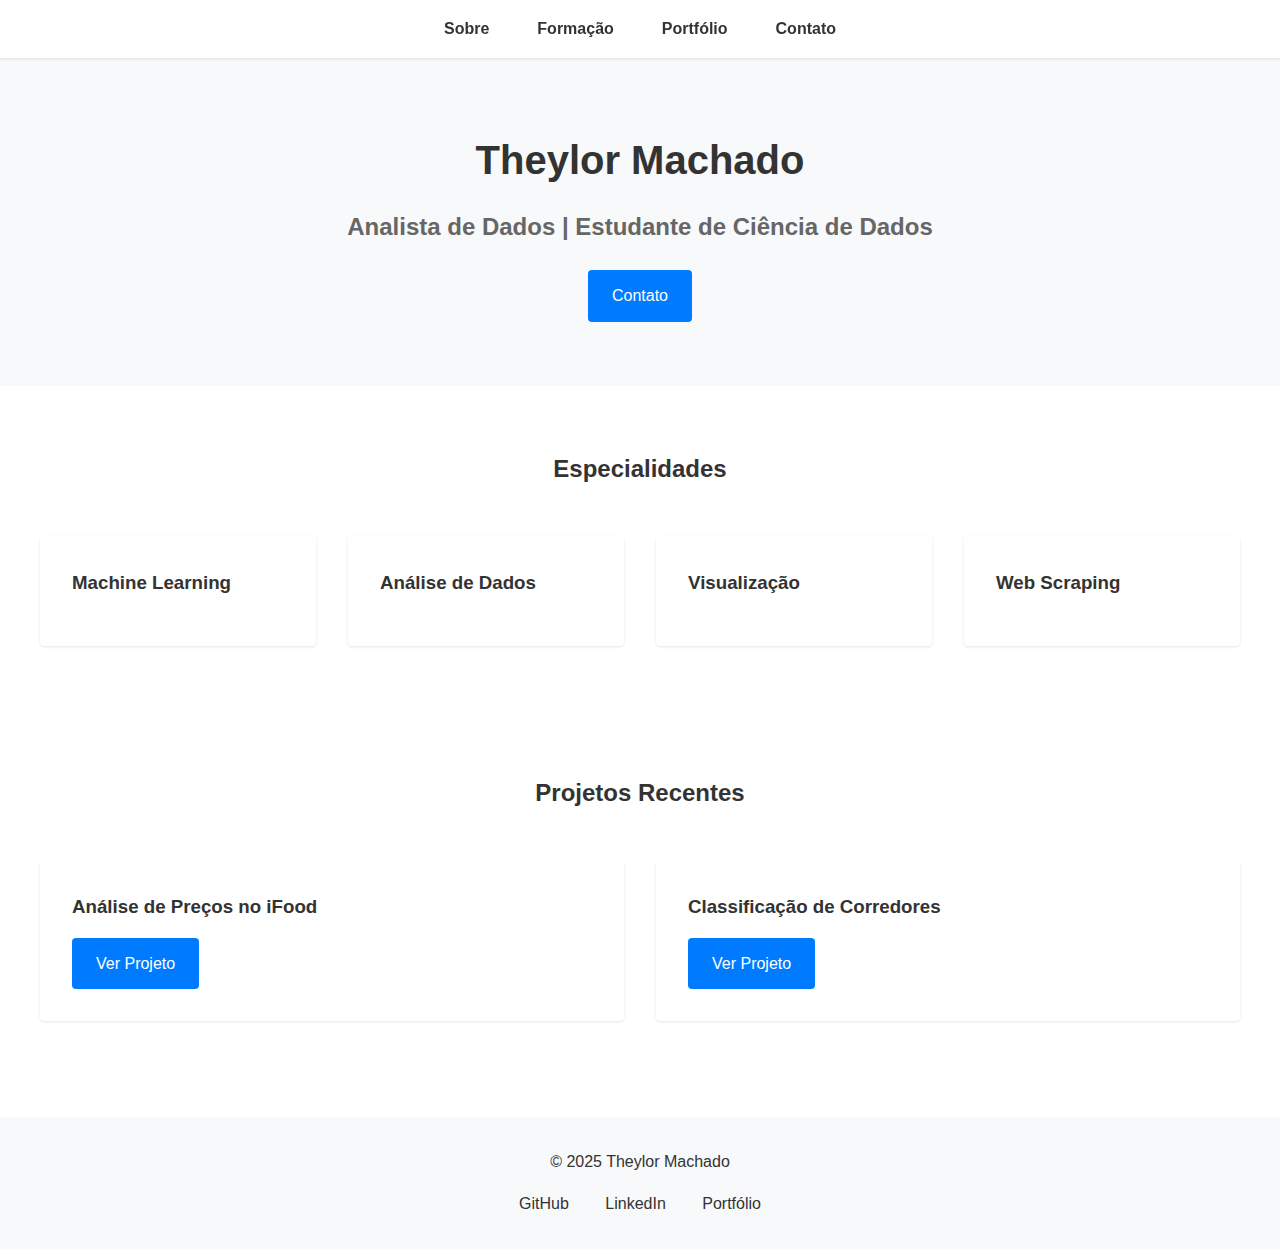
<file: index.html>
<!DOCTYPE html>
<html lang="pt-BR">
<head>
    <meta charset="UTF-8">
    <meta name="viewport" content="width=device-width, initial-scale=1.0">
    <title>Theylor Machado - Portfólio</title>
    <link rel="stylesheet" href="css/style.css">
</head>
<body>
    <header>
        <nav>
            <ul>
                <li><a href="index.html">Sobre</a></li>
                <li><a href="formacao.html">Formação</a></li>
                <li><a href="portfolio.html">Portfólio</a></li>
                <li><a href="contato.html">Contato</a></li>
            </ul>
        </nav>
    </header>

    <main>
        <section class="hero">
            <h1>Theylor Machado</h1>
            <h2>Analista de Dados | Estudante de Ciência de Dados</h2>
            <div class="cta-buttons">
                <a href="contato.html" class="btn">Contato</a>
            </div>
        </section>

        <section class="especialidades">
            <h2>Especialidades</h2>
            <div class="cards">
                <div class="card">
                    <h3>Machine Learning</h3>
                </div>
                <div class="card">
                    <h3>Análise de Dados</h3>
                </div>
                <div class="card">
                    <h3>Visualização</h3>
                </div>
                <div class="card">
                    <h3>Web Scraping</h3>
                </div>
            </div>
        </section>

        <section class="ultimos-projetos">
            <h2>Projetos Recentes</h2>
            <div class="cards">
                <div class="card">
                    <h3>Análise de Preços no iFood</h3>
                    <a href="https://github.com/theylor999/Analise-de-Precos-no-iFood" class="btn" target="_blank">Ver Projeto</a>
                </div>
                <div class="card">
                    <h3>Classificação de Corredores</h3>
                    <a href="https://classificador-corredores.vercel.app/" class="btn" target="_blank">Ver Projeto</a>
                </div>
            </div>
        </section>
    </main>

    <footer>
        <p>&copy; 2025 Theylor Machado</p>
        <div class="social-links">
            <a href="https://github.com/theylor999" target="_blank">GitHub</a>
            <a href="https://www.linkedin.com/in/theylor921" target="_blank">LinkedIn</a>
            <a href="https://theylor.vercel.app" target="_blank">Portfólio</a>
        </div>
    </footer>
</body>
</html>
</file>
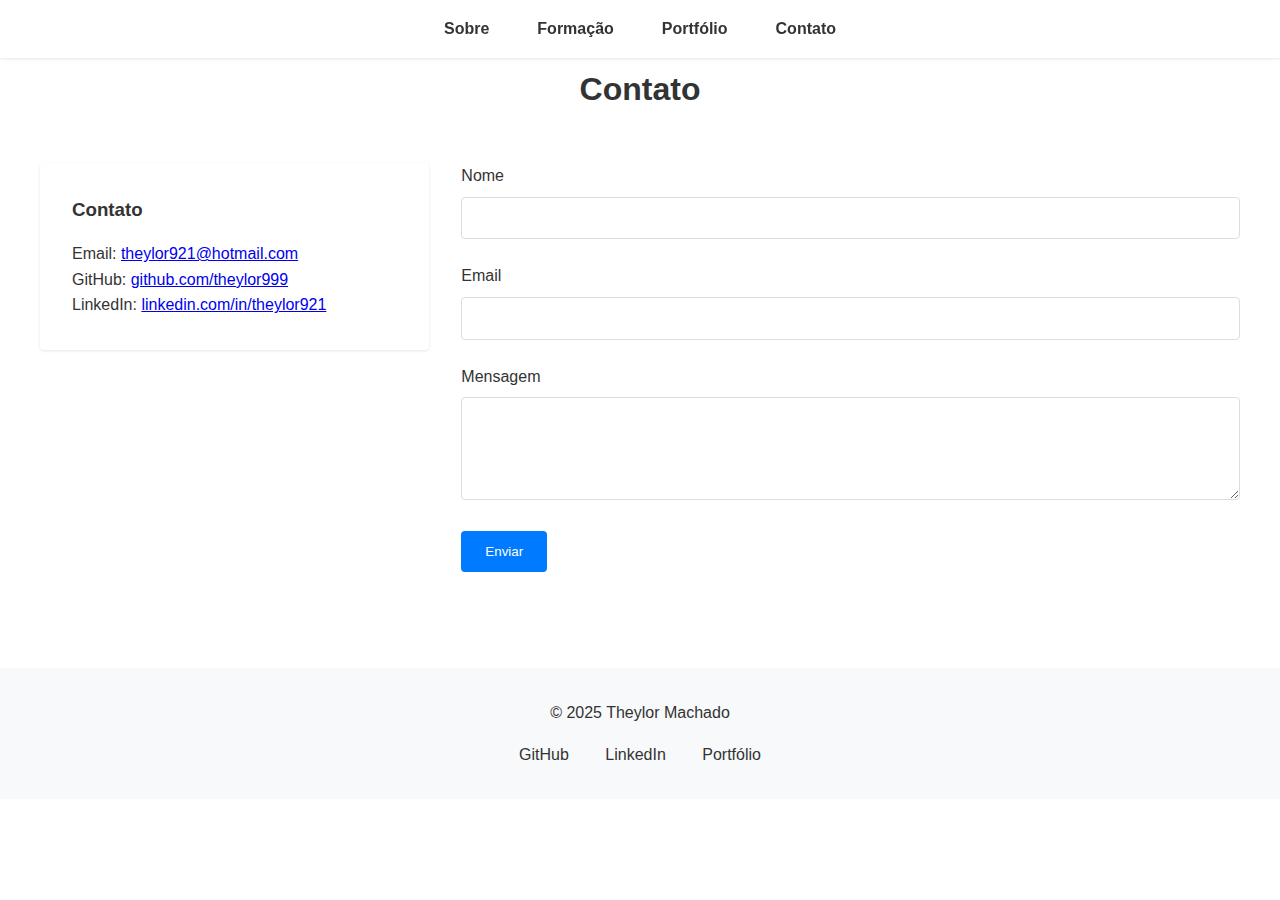
<file: contato.html>
<!DOCTYPE html>
<html lang="pt-BR">
<head>
    <meta charset="UTF-8">
    <meta name="viewport" content="width=device-width, initial-scale=1.0">
    <title>Contato - Theylor Machado</title>
    <link rel="stylesheet" href="css/style.css">
</head>
<body>
    <header>
        <nav>
            <ul>
                <li><a href="index.html">Sobre</a></li>
                <li><a href="formacao.html">Formação</a></li>
                <li><a href="portfolio.html">Portfólio</a></li>
                <li><a href="contato.html">Contato</a></li>
            </ul>
        </nav>
    </header>

    <main class="contato">
        <h1>Contato</h1>

        <div class="contato-container">
            <div class="info-contato">
                <div class="card">
                    <h3>Contato</h3>
                    <div class="info-item">
                        <p>Email: <a href="mailto:theylor921@hotmail.com">theylor921@hotmail.com</a></p>
                    </div>
                    <div class="info-item">
                        <p>GitHub: <a href="https://github.com/theylor999" target="_blank">github.com/theylor999</a></p>
                    </div>
                    <div class="info-item">
                        <p>LinkedIn: <a href="https://www.linkedin.com/in/theylor921" target="_blank">linkedin.com/in/theylor921</a></p>
                    </div>
                </div>
            </div>

            <div class="formulario-contato">
                <form>
                    <div class="form-group">
                        <label for="nome">Nome</label>
                        <input type="text" id="nome" name="nome" required>
                    </div>

                    <div class="form-group">
                        <label for="email">Email</label>
                        <input type="email" id="email" name="email" required>
                    </div>

                    <div class="form-group">
                        <label for="mensagem">Mensagem</label>
                        <textarea id="mensagem" name="mensagem" rows="5" required></textarea>
                    </div>

                    <button type="submit" class="btn">Enviar</button>
                </form>
            </div>
        </div>
    </main>

    <footer>
        <p>&copy; 2025 Theylor Machado</p>
        <div class="social-links">
            <a href="https://github.com/theylor999" target="_blank">GitHub</a>
            <a href="https://www.linkedin.com/in/theylor921" target="_blank">LinkedIn</a>
            <a href="https://theylor.vercel.app" target="_blank">Portfólio</a>
        </div>
    </footer>
</body>
</html>
</file>
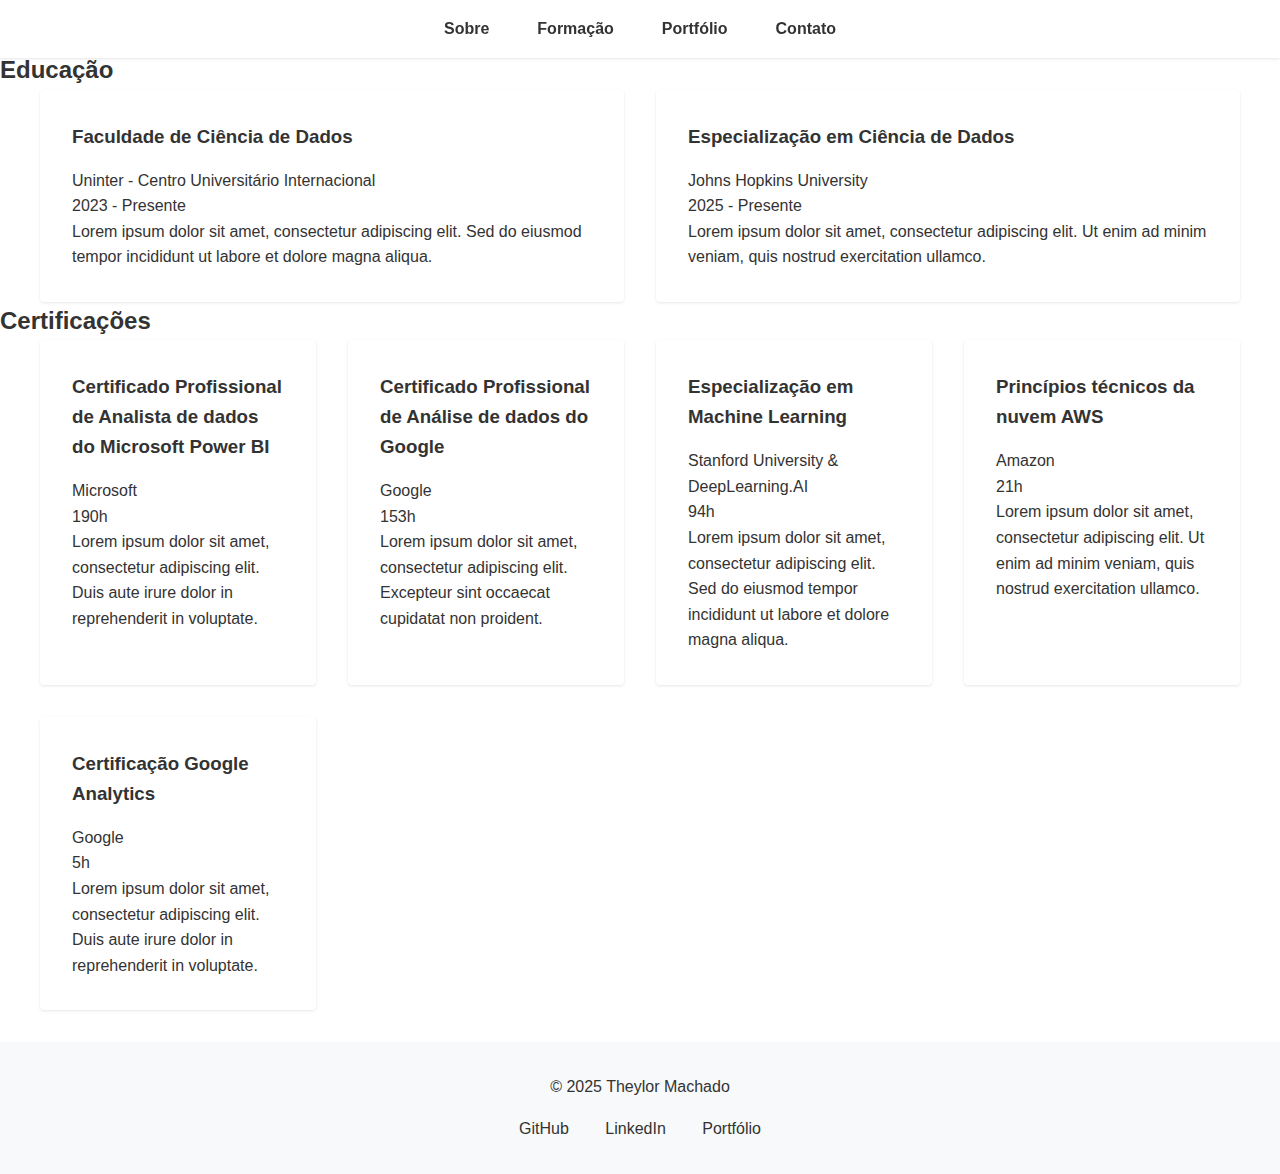
<file: formacao.html>
<!DOCTYPE html>
<html lang="pt-BR">
<head>
    <meta charset="UTF-8">
    <meta name="viewport" content="width=device-width, initial-scale=1.0">
    <title>Formação - Theylor Machado</title>
    <link rel="stylesheet" href="css/style.css">
</head>
<body>
    <header>
        <nav>
            <ul>
                <li><a href="index.html">Sobre</a></li>
                <li><a href="formacao.html">Formação</a></li>
                <li><a href="portfolio.html">Portfólio</a></li>
                <li><a href="contato.html">Contato</a></li>
            </ul>
        </nav>
    </header>

    <main class="formacao">
        <h1>Formação Acadêmica</h1>
        
        <section class="educacao">
            <h2>Educação</h2>
            <div class="cards">
                <div class="card">
                    <h3>Faculdade de Ciência de Dados</h3>
                    <p class="instituicao">Uninter - Centro Universitário Internacional</p>
                    <p class="periodo">2023 - Presente</p>
                    <p>Lorem ipsum dolor sit amet, consectetur adipiscing elit. Sed do eiusmod tempor incididunt ut labore et dolore magna aliqua.</p>
                </div>

                <div class="card">
                    <h3>Especialização em Ciência de Dados</h3>
                    <p class="instituicao">Johns Hopkins University</p>
                    <p class="periodo">2025 - Presente</p>
                    <p>Lorem ipsum dolor sit amet, consectetur adipiscing elit. Ut enim ad minim veniam, quis nostrud exercitation ullamco.</p>
                </div>
            </div>
        </section>

        <section class="certificacoes">
            <h2>Certificações</h2>
            <div class="cards">
                <div class="card">
                    <h3>Certificado Profissional de Analista de dados do Microsoft Power BI</h3>
                    <p class="instituicao">Microsoft</p>
                    <p class="periodo">190h</p>
                    <p>Lorem ipsum dolor sit amet, consectetur adipiscing elit. Duis aute irure dolor in reprehenderit in voluptate.</p>
                </div>

                <div class="card">
                    <h3>Certificado Profissional de Análise de dados do Google</h3>
                    <p class="instituicao">Google</p>
                    <p class="periodo">153h</p>
                    <p>Lorem ipsum dolor sit amet, consectetur adipiscing elit. Excepteur sint occaecat cupidatat non proident.</p>
                </div>

                <div class="card">
                    <h3>Especialização em Machine Learning</h3>
                    <p class="instituicao">Stanford University & DeepLearning.AI</p>
                    <p class="periodo">94h</p>
                    <p>Lorem ipsum dolor sit amet, consectetur adipiscing elit. Sed do eiusmod tempor incididunt ut labore et dolore magna aliqua.</p>
                </div>

                <div class="card">
                    <h3>Princípios técnicos da nuvem AWS</h3>
                    <p class="instituicao">Amazon</p>
                    <p class="periodo">21h</p>
                    <p>Lorem ipsum dolor sit amet, consectetur adipiscing elit. Ut enim ad minim veniam, quis nostrud exercitation ullamco.</p>
                </div>

                <div class="card">
                    <h3>Certificação Google Analytics</h3>
                    <p class="instituicao">Google</p>
                    <p class="periodo">5h</p>
                    <p>Lorem ipsum dolor sit amet, consectetur adipiscing elit. Duis aute irure dolor in reprehenderit in voluptate.</p>
                </div>
            </div>
        </section>
    </main>

    <footer>
        <p>&copy; 2025 Theylor Machado</p>
        <div class="social-links">
            <a href="https://github.com/theylor999" target="_blank">GitHub</a>
            <a href="https://www.linkedin.com/in/theylor921" target="_blank">LinkedIn</a>
            <a href="https://theylor.vercel.app" target="_blank">Portfólio</a>
        </div>
    </footer>
</body>
</html>
</file>
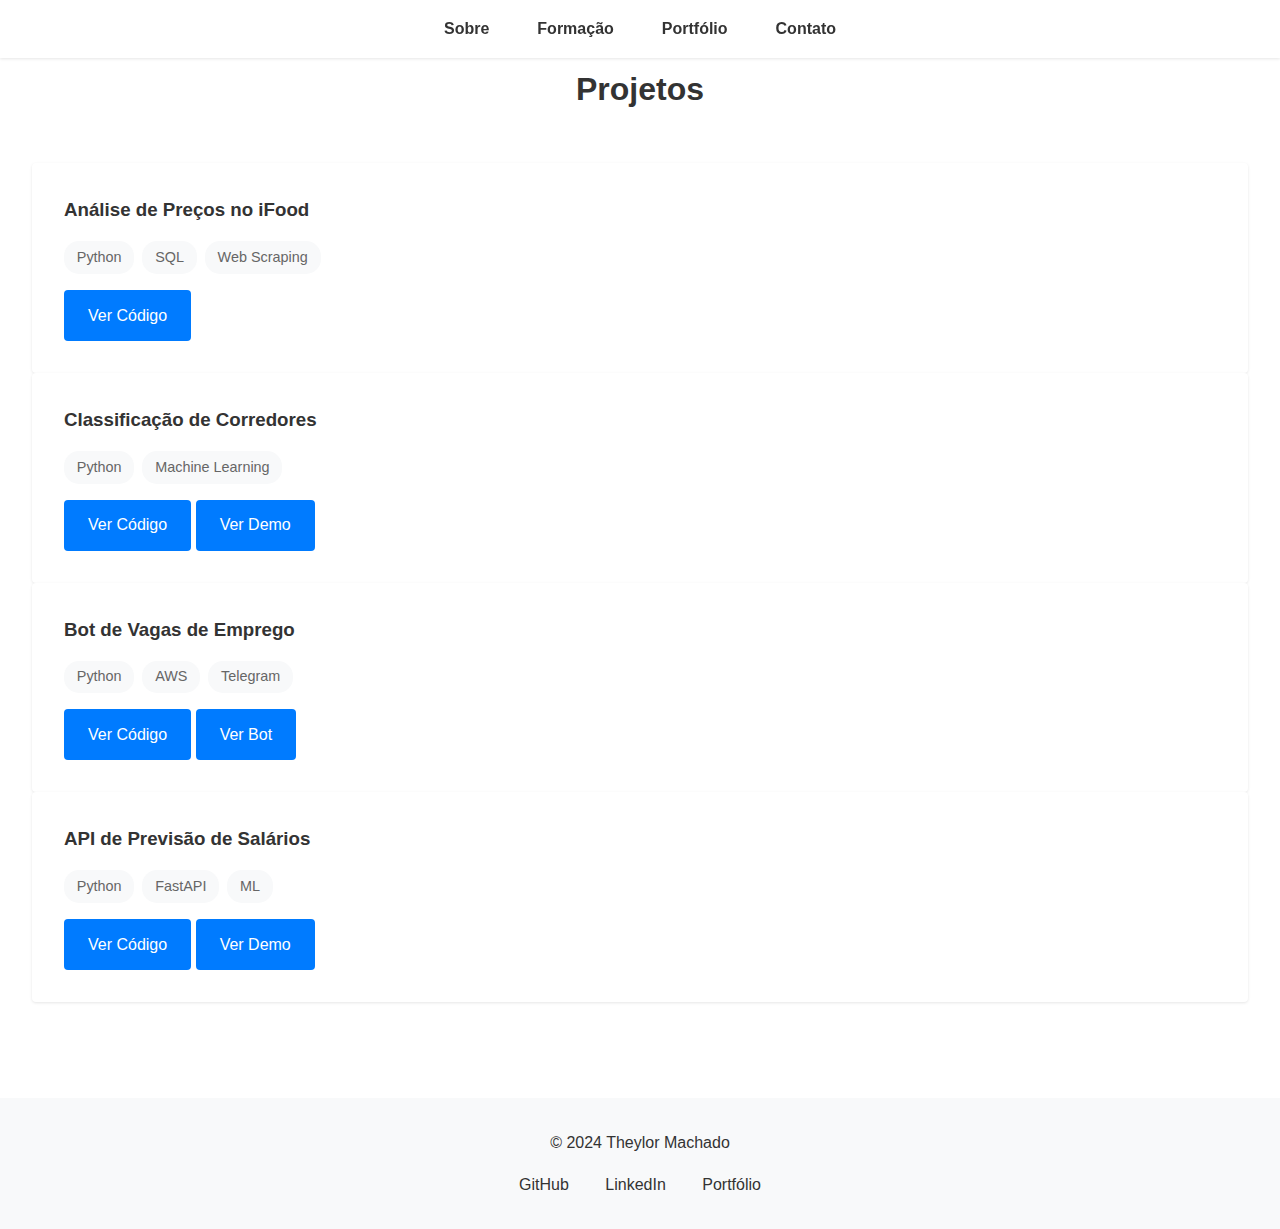
<file: portfolio.html>
<!DOCTYPE html>
<html lang="pt-BR">
<head>
    <meta charset="UTF-8">
    <meta name="viewport" content="width=device-width, initial-scale=1.0">
    <title>Portfólio - Theylor Machado</title>
    <link rel="stylesheet" href="css/style.css">
</head>
<body>
    <header>
        <nav>
            <ul>
                <li><a href="index.html">Sobre</a></li>
                <li><a href="formacao.html">Formação</a></li>
                <li><a href="portfolio.html">Portfólio</a></li>
                <li><a href="contato.html">Contato</a></li>
            </ul>
        </nav>
    </header>

    <main class="portfolio">
        <h1>Projetos</h1>

        <div class="projetos">
            <div class="card">
                <h3>Análise de Preços no iFood</h3>
                <div class="tecnologias">
                    <span>Python</span>
                    <span>SQL</span>
                    <span>Web Scraping</span>
                </div>
                <div class="projeto-links">
                    <a href="https://github.com/theylor999/Analise-de-Precos-no-iFood" class="btn" target="_blank">Ver Código</a>
                </div>
            </div>

            <div class="card">
                <h3>Classificação de Corredores</h3>
                <div class="tecnologias">
                    <span>Python</span>
                    <span>Machine Learning</span>
                </div>
                <div class="projeto-links">
                    <a href="https://github.com/theylor999/projeto-classificacao-corredores" class="btn" target="_blank">Ver Código</a>
                    <a href="https://classificador-corredores.vercel.app/" class="btn" target="_blank">Ver Demo</a>
                </div>
            </div>

            <div class="card">
                <h3>Bot de Vagas de Emprego</h3>
                <div class="tecnologias">
                    <span>Python</span>
                    <span>AWS</span>
                    <span>Telegram</span>
                </div>
                <div class="projeto-links">
                    <a href="https://github.com/theylor999/vagas_de_emprego_bot" class="btn" target="_blank">Ver Código</a>
                    <a href="https://t.me/vagas_de_emprego_bot" class="btn" target="_blank">Ver Bot</a>
                </div>
            </div>

            <div class="card">
                <h3>API de Previsão de Salários</h3>
                <div class="tecnologias">
                    <span>Python</span>
                    <span>FastAPI</span>
                    <span>ML</span>
                </div>
                <div class="projeto-links">
                    <a href="https://github.com/theylor999/api-prever-salario" class="btn" target="_blank">Ver Código</a>
                    <a href="https://prever-salarios.vercel.app/" class="btn" target="_blank">Ver Demo</a>
                </div>
            </div>
        </div>
    </main>

    <footer>
        <p>&copy; 2024 Theylor Machado</p>
        <div class="social-links">
            <a href="https://github.com/theylor999" target="_blank">GitHub</a>
            <a href="https://www.linkedin.com/in/theylor921" target="_blank">LinkedIn</a>
            <a href="https://theylor.vercel.app" target="_blank">Portfólio</a>
        </div>
    </footer>
</body>
</html>
</file>
<file: css/style.css>
/* Reset e estilos globais */
* {
    margin: 0;
    padding: 0;
    box-sizing: border-box;
}

body {
    font-family: Arial, sans-serif;
    line-height: 1.6;
    color: #333;
    background-color: #fff;
}

/* Header e navegação */
header {
    background-color: #fff;
    box-shadow: 0 1px 3px rgba(0,0,0,0.1);
    position: fixed;
    width: 100%;
    top: 0;
    z-index: 1000;
}

nav ul {
    display: flex;
    justify-content: center;
    list-style: none;
    padding: 1rem;
}

nav ul li {
    margin: 0 1.5rem;
}

nav ul li a {
    text-decoration: none;
    color: #333;
    font-weight: bold;
}

nav ul li a:hover {
    color: #007bff;
}

/* Seção Hero */
.hero {
    padding: 8rem 2rem 4rem;
    text-align: center;
    background-color: #f8f9fa;
}

.hero h1 {
    font-size: 2.5rem;
    margin-bottom: 1rem;
}

.hero h2 {
    font-size: 1.5rem;
    margin-bottom: 1.5rem;
    color: #666;
}

.hero p {
    max-width: 800px;
    margin: 0 auto 2rem;
}

/* Botões */
.cta-buttons {
    display: flex;
    justify-content: center;
    gap: 1rem;
}

.btn {
    display: inline-block;
    padding: 0.8rem 1.5rem;
    background-color: #007bff;
    color: white;
    text-decoration: none;
    border-radius: 4px;
    border: none;
    cursor: pointer;
}

.btn:hover {
    background-color: #0056b3;
}

/* Seções */
.especialidades, .ultimos-projetos, .portfolio, .contato {
    padding: 4rem 2rem;
}

.especialidades h2, .ultimos-projetos h2, .portfolio h1, .contato h1 {
    text-align: center;
    margin-bottom: 3rem;
}

.cards {
    display: grid;
    grid-template-columns: repeat(auto-fit, minmax(250px, 1fr));
    gap: 2rem;
    max-width: 1200px;
    margin: 0 auto;
}

.card {
    background-color: #fff;
    padding: 2rem;
    border-radius: 4px;
    box-shadow: 0 1px 3px rgba(0,0,0,0.1);
}

.card h3 {
    margin-bottom: 1rem;
}

/* Tecnologias */
.tecnologias {
    display: flex;
    flex-wrap: wrap;
    gap: 0.5rem;
    margin-bottom: 1rem;
}

.tecnologias span {
    background-color: #f8f9fa;
    padding: 0.3rem 0.8rem;
    border-radius: 15px;
    font-size: 0.9rem;
    color: #666;
}

/* Formulário de contato */
.contato-container {
    display: grid;
    grid-template-columns: 1fr 2fr;
    gap: 2rem;
    max-width: 1200px;
    margin: 0 auto;
}

.form-group {
    margin-bottom: 1.5rem;
}

.form-group label {
    display: block;
    margin-bottom: 0.5rem;
}

.form-group input,
.form-group textarea {
    width: 100%;
    padding: 0.8rem;
    border: 1px solid #ddd;
    border-radius: 4px;
}

/* Footer */
footer {
    background-color: #f8f9fa;
    padding: 2rem;
    text-align: center;
    margin-top: 2rem;
}

.social-links {
    margin-top: 1rem;
}

.social-links a {
    color: #333;
    text-decoration: none;
    margin: 0 1rem;
}

.social-links a:hover {
    color: #007bff;
}

/* Responsividade */
@media (max-width: 768px) {
    nav ul {
        flex-direction: column;
        align-items: center;
    }

    nav ul li {
        margin: 0.5rem 0;
    }

    .hero {
        padding: 6rem 1rem 3rem;
    }

    .hero h1 {
        font-size: 2rem;
    }

    .hero h2 {
        font-size: 1.2rem;
    }

    .contato-container {
        grid-template-columns: 1fr;
    }

    .btn {
        width: 100%;
    }
}
</file>
